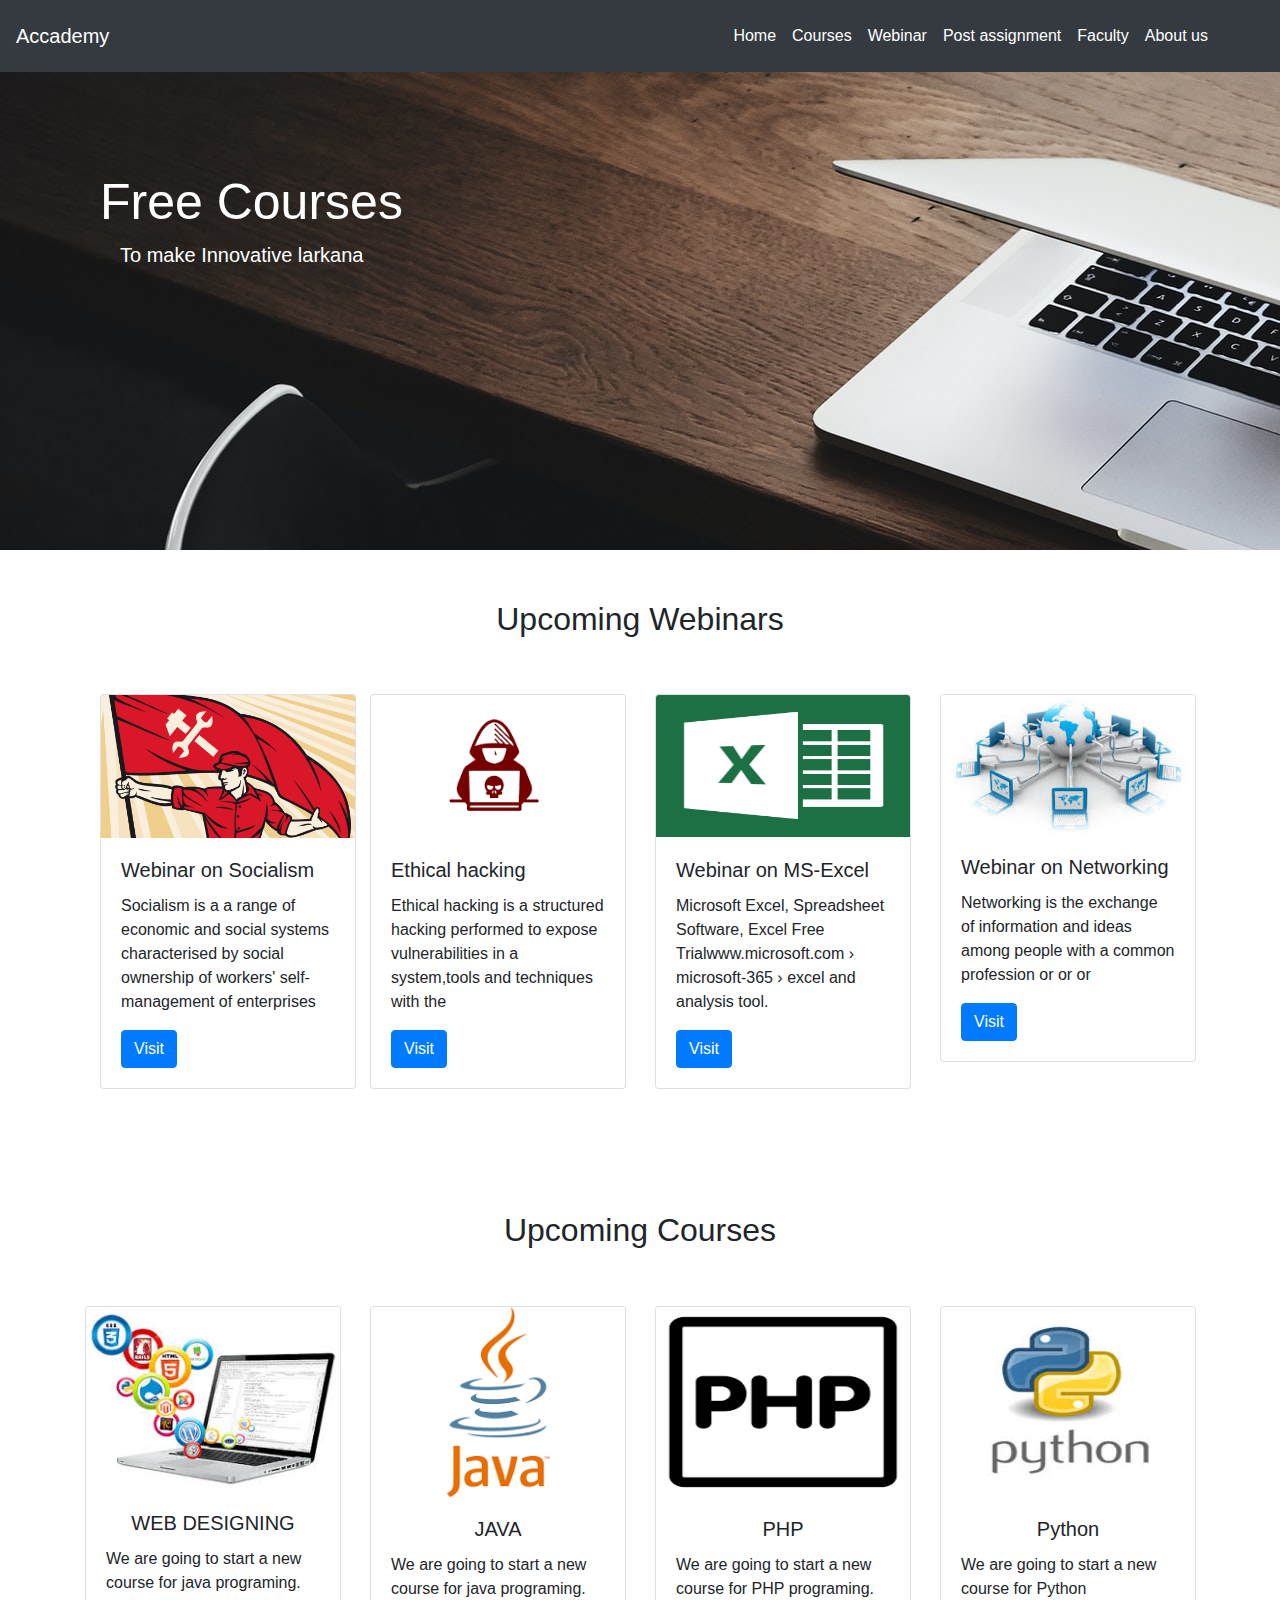
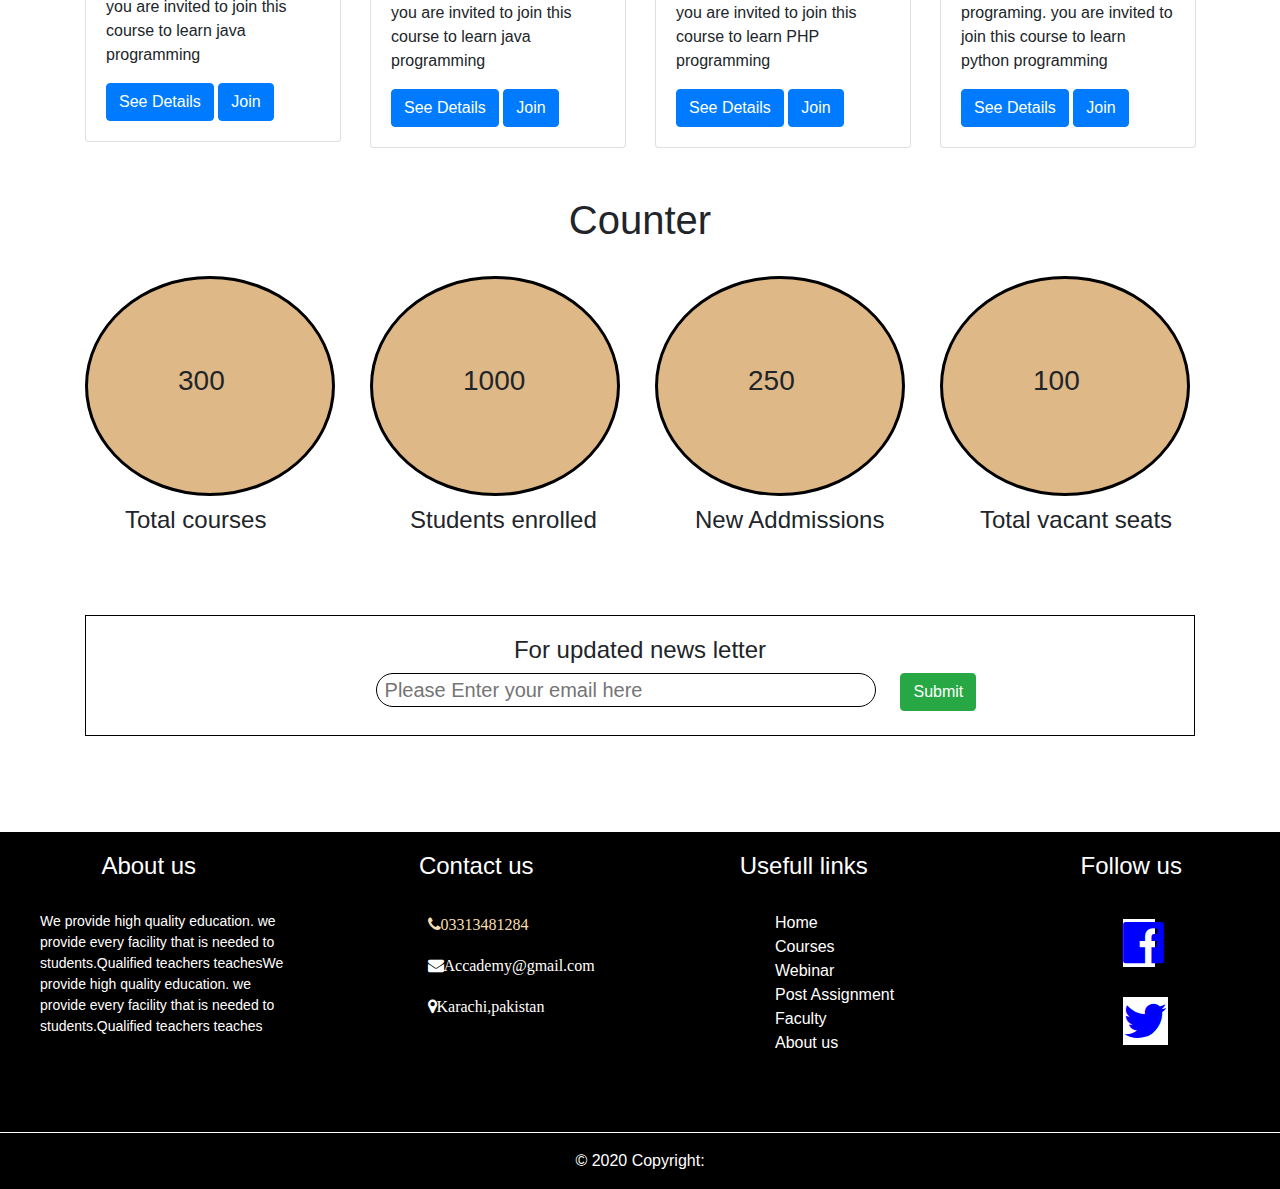
<file: index.html>
<!doctype html>
<html lang="en">
  <head>
    <title>Accademy</title>
    <!-- Required meta tags -->
    <meta charset="utf-8">
    <meta name="viewport" content="width=device-width, initial-scale=1, shrink-to-fit=no">
    <link rel="stylesheet" href="https://stackpath.bootstrapcdn.com/bootstrap/4.3.1/css/bootstrap.min.css" integrity="sha384-ggOyR0iXCbMQv3Xipma34MD+dH/1fQ784/j6cY/iJTQUOhcWr7x9JvoRxT2MZw1T" crossorigin="anonymous">
  <link rel="stylesheet" a href="style.css">
      <link rel="stylesheet"a href="https://cdnjs.cloudflare.com/ajax/libs/animate.css/4.1.1/animate.min.css">
      <link rel="stylesheet" href="https://cdnjs.cloudflare.com/ajax/libs/font-awesome/4.7.0/css/font-awesome.min.css">
      
    </head>
  <body>

    <div class="bgimg">
    <nav class="navbar navbar-expand-md navbar-dark bg-dark">
        <a class="navbar-brand" href="#">Accademy</a>
        <button class="navbar-toggler d-lg-none" type="button" data-toggle="collapse" data-target="#collapsibleNavId" aria-controls="collapsibleNavId"
            aria-expanded="false" aria-label="Toggle navigation">
            <span class="navbar-toggler-icon"></span>
        </button>
        <div class="collapse navbar-collapse" id="collapsibleNavId">
            
            <ul class="navbar-nav mr-auto mt-2 mt-lg-0 " style="margin-left: 600px; line-height: 40px;">
                <li class="nav-item ">
                    <a class="nav-link  text-white" href="www.google.com">Home</a>
                </li>
 
                <li class="nav-item">
                    <a class="nav-link text-white" href="courses.html">Courses</a>
                </li>
                
                <li class="nav-item">
                    <a class="nav-link text-white" href="#">Webinar</a>
                </li>

                <li class="nav-item">
                    <a class="nav-link text-white" href="#">Post assignment</a>
                </li>

                <li class="nav-item">
                    <a class="nav-link text-white" href="#">Faculty</a>
                </li>

                <li class="nav-item">
                    <a class="nav-link text-white" href="#">About us</a>
                </li>

                
            </ul>
        </div>
    </nav>
      
<!-- navbar ened-->

        <div class="headerset">
        <h1 class="animate__animated animate__bounce animate-dely 5s">Free Courses</h1>
            <p>To make Innovative larkana</p>
        </div>
        </div>
      
        <!--  Upcoming Webinars start    -->
      
      <h2 class="upcomingwebinars animate__animated animate__bounce animate-dely 5s">Upcoming Webinars</h2>
      <br><br>
      <div class="container">
      <div class="row">
      <div class="col-md-3">
          
          <div class="col-md-3">
          <div class="card" style="width: 16rem;">
            <img src="Images/socialism.png" class="card-img-top" alt="...">
            <div class="card-body">
            <h5 class="card-title">Webinar on Socialism</h5>
            <p class="card-text">Socialism is a  a range of economic and social systems characterised by social ownership of workers' self-management of enterprises</p>
            <a href="#" class="btn btn-primary">Visit</a>
        </div>
        </div>
      </div>
          </div>
      
          <div class="col-md-3">
          
              <div class="card" style="width: 16rem;">
            <img src="Images/ethical.png" class="card-img-top" alt="...">
            <div class="card-body">
            <h5 class="card-title">Ethical hacking</h5>
            <p class="card-text">Ethical hacking is a structured hacking performed to expose vulnerabilities in a system,tools and techniques with the </p>
            <a href="#" class="btn btn-primary">Visit</a>
        </div>
        </div>
      
          </div>
      
      <div class="col-md-3">
          
          <div class="card" style="width: 16rem;">
            <img src="Images/excel.png" class="card-img-top" alt="..." style="height:143px;">
            <div class="card-body">
            <h5 class="card-title">Webinar on MS-Excel </h5>
            <p class="card-text">
                Microsoft Excel, Spreadsheet Software, Excel Free Trialwww.microsoft.com › microsoft-365 › excel
                 and analysis tool.
</p>
            <a href="#" class="btn btn-primary">Visit</a>
        </div>
        </div>
          
      </div>
      
      <div class="col-md-3">
          
          <div class="card" style="width: 16rem; height:">
            <img src="Images/networking.jpg" class="card-img-top" alt="...">
            <div class="card-body">
            <h5 class="card-title">Webinar on Networking</h5>
            <p class="card-text">Networking is the exchange of information and ideas among people with a common profession or or or</p>
            <a href="#" class="btn btn-primary">Visit</a>
        </div>
        </div>
          
      </div>
      </div>
    <br><br><br>        <!--  Upcoming Webinars ended    -->

          
          <!--  Upcoming courses Start         -->
        <h2 class="upcomingcourses animate__animated animate__bounce animate-dely 5s">Upcoming Courses</h2>  
          <br><br>
          
          
          <div class="row">
        
           
              <div class="col-md-3">
           <div class="card" style="width: 16rem; height:">
            <img src="Images/webdesign2.jpg" class="card-img-top" alt="...">
            <div class="card-body">
            <h5 class="card-title text-center">WEB DESIGNING</h5>
            <p class="card-text">We are going to start a new course for java programing. you are invited to join this course to learn java programming</p>
            <a href="#" class="btn btn-primary">See Details</a>
            <a href="#" class="btn btn-primary">Join</a>
        </div>
        </div>
          </div>   
          
              
           
              <div class="col-md-3">
           <div class="card" style="width: 16rem; height:">
            <img src="Images/java.png" class="card-img-top" alt="...">
            <div class="card-body">
            <h5 class="card-title text-center">JAVA</h5>
            <p class="card-text">We are going to start a new course for java programing. you are invited to join this course to learn java programming</p>
            <a href="#" class="btn btn-primary">See Details</a>
            <a href="#" class="btn btn-primary">Join</a>
        </div>
        </div>
          </div>
              
              
          <div class="col-md-3">
           
           <div class="card" style="width: 16rem;">
            <img src="Images/php3.png" class="card-img-top" style="height: 190px;" alt="...">
            <div class="card-body">
            <h5 class="card-title text-center">PHP</h5>
                <p class="card-text">We are going to start a new course for PHP programing. you are invited to join this course to learn PHP programming</p>
            <a href="#" class="btn btn-primary">See Details</a>
            <a href="#" class="btn btn-primary">Join</a>
        </div>
        </div>
           
          </div>
              
              
          <div class="col-md-3">
           
            <div class="card" style="width: 16rem;">
            <img src="Images/python3.jpg" class="card-img-top" style="height: 190px;" alt="...">
            <div class="card-body">
            <h5 class="card-title text-center">Python</h5>
                <p class="card-text">We are going to start a new course for Python programing. you are invited to join this course to learn python programming</p>
            <a href="#" class="btn btn-primary">See Details</a>
            <a href="#" class="btn btn-primary">Join</a>
        </div>
        </div>
          
          </div>
              </div>
          
           <!--  Upcoming courses Ended         -->
          
            <!--  Counter tab Started         -->
          <br><br>
          <h1 class="counter animate__animated animate__bounce animate-dely 15s">Counter</h1>  <br>
          <div class="row">
        
          <div class="col-md-3">
        
              <div class="circle rounded-circle">
              <h3 class="circlevalue">300</h3>
              </div>
         <h4 class="headingc">Total courses</h4>
              </div>
          
              
          <div class="col-md-3">
 
              <div class="circle rounded-circle">
              <h3 class="circlevalue">1000</h3>
              </div>
        <h4 class="headingc">Students enrolled</h4>
          </div>
              
              
          <div class="col-md-3">
    
              <div class="circle rounded-circle">
              <h3 class="circlevalue">250</h3>
              </div>
 
              <h4 class="headingc">New Addmissions</h4>
          </div>
              
              
          <div class="col-md-3">
            
              <div class="circle rounded-circle">
            <h3 class="circlevalue">100</h3>  
              </div>
        <h4 class="headingc">Total vacant seats</h4>
          </div>
              </div>
          <br><br><br>
          <!--  Counter tab ended         -->
          
          <!--  news letter Started         -->
          <div class="row">
              
          <div class="col-md-12">
        
        <div class="shape">
              <h4 class="newsletter">For updated news letter</h4>
            <input class="email" type="email" placeholder=" Please Enter your email here">
            
            <button class="btn btn-success buton">
            Submit
            </button>
              
                <br><br>
              </div>
              </div>
          
          </div>
          <br>
          <br>
          <br>
          <br>
          <!--  news letter Started         -->
          
      </div><!-- Container -->
            <div class="row">
      
        <div class="col-md-3 footer">
    
              <h4 class="contacth">About us</h4>
          <p class="aboutp">We provide high quality education. we provide every facility that is needed to students.Qualified teachers teachesWe provide high quality education. we provide every facility that is needed to students.Qualified teachers teaches</p>

          </div>
        
                
                
        
                
                
        <div class="col-md-3 footer">
        <h4 class="contacth">Contact us</h4><br>
          <i class="fa fa-phone" style="margin-left: 100px; color: wheat">03313481284</i>
         <i class="fa fa-envelope" style="margin-left: 100px; color:white; margin-top: 20px">Accademy@gmail.com</i>
        <i class="fa fa-map-marker" style="margin-left: 100px; color:white; margin-top: 20px">Karachi,pakistan</i>

          </div>
          
          
          <div class="col-md-3 footer">
             <h4 class="contacth">Usefull links</h4>
              
              <ul class="lh">
              <li><a href="#">Home</a></li>
              <li><a href="#">Courses</a></li>
              <li><a href="#">Webinar</a></li>
              <li><a href="#">Post Assignment</a></li>
              <li><a href="#">Faculty</a></li>
              <li><a href="#">About us</a></li>
              </ul>
              
          </div>

          <div class="col-md-3  footer">
            <h4 class="contacth">Follow us</h4>
        
              <a href="#"><i class="fa fa-facebook-official fa-3x fb"></i><br></a>
        <a href="#"><i class="fa fa-twitter fa-3x twitter"></i></a>
          </div>
          </div>
      
        <div class="line">
      
      </div>
      
      <div class="row">
      <div class="col-md-12">
        
            <div class="footer-copyright text-center py-3 copy">© 2020 Copyright:</div>
    
      </div>
      </div>
      
      <!-- Optional JavaScript -->
    <script src="https://code.jquery.com/jquery-3.3.1.slim.min.js" integrity="sha384-q8i/X+965DzO0rT7abK41JStQIAqVgRVzpbzo5smXKp4YfRvH+8abtTE1Pi6jizo" crossorigin="anonymous"></script>
    <script src="https://cdnjs.cloudflare.com/ajax/libs/popper.js/1.14.7/umd/popper.min.js" integrity="sha384-UO2eT0CpHqdSJQ6hJty5KVphtPhzWj9WO1clHTMGa3JDZwrnQq4sF86dIHNDz0W1" crossorigin="anonymous"></script>
    <script src="https://stackpath.bootstrapcdn.com/bootstrap/4.3.1/js/bootstrap.min.js" integrity="sha384-JjSmVgyd0p3pXB1rRibZUAYoIIy6OrQ6VrjIEaFf/nJGzIxFDsf4x0xIM+B07jRM" crossorigin="anonymous"></script>
  </body>
</html>
</file>
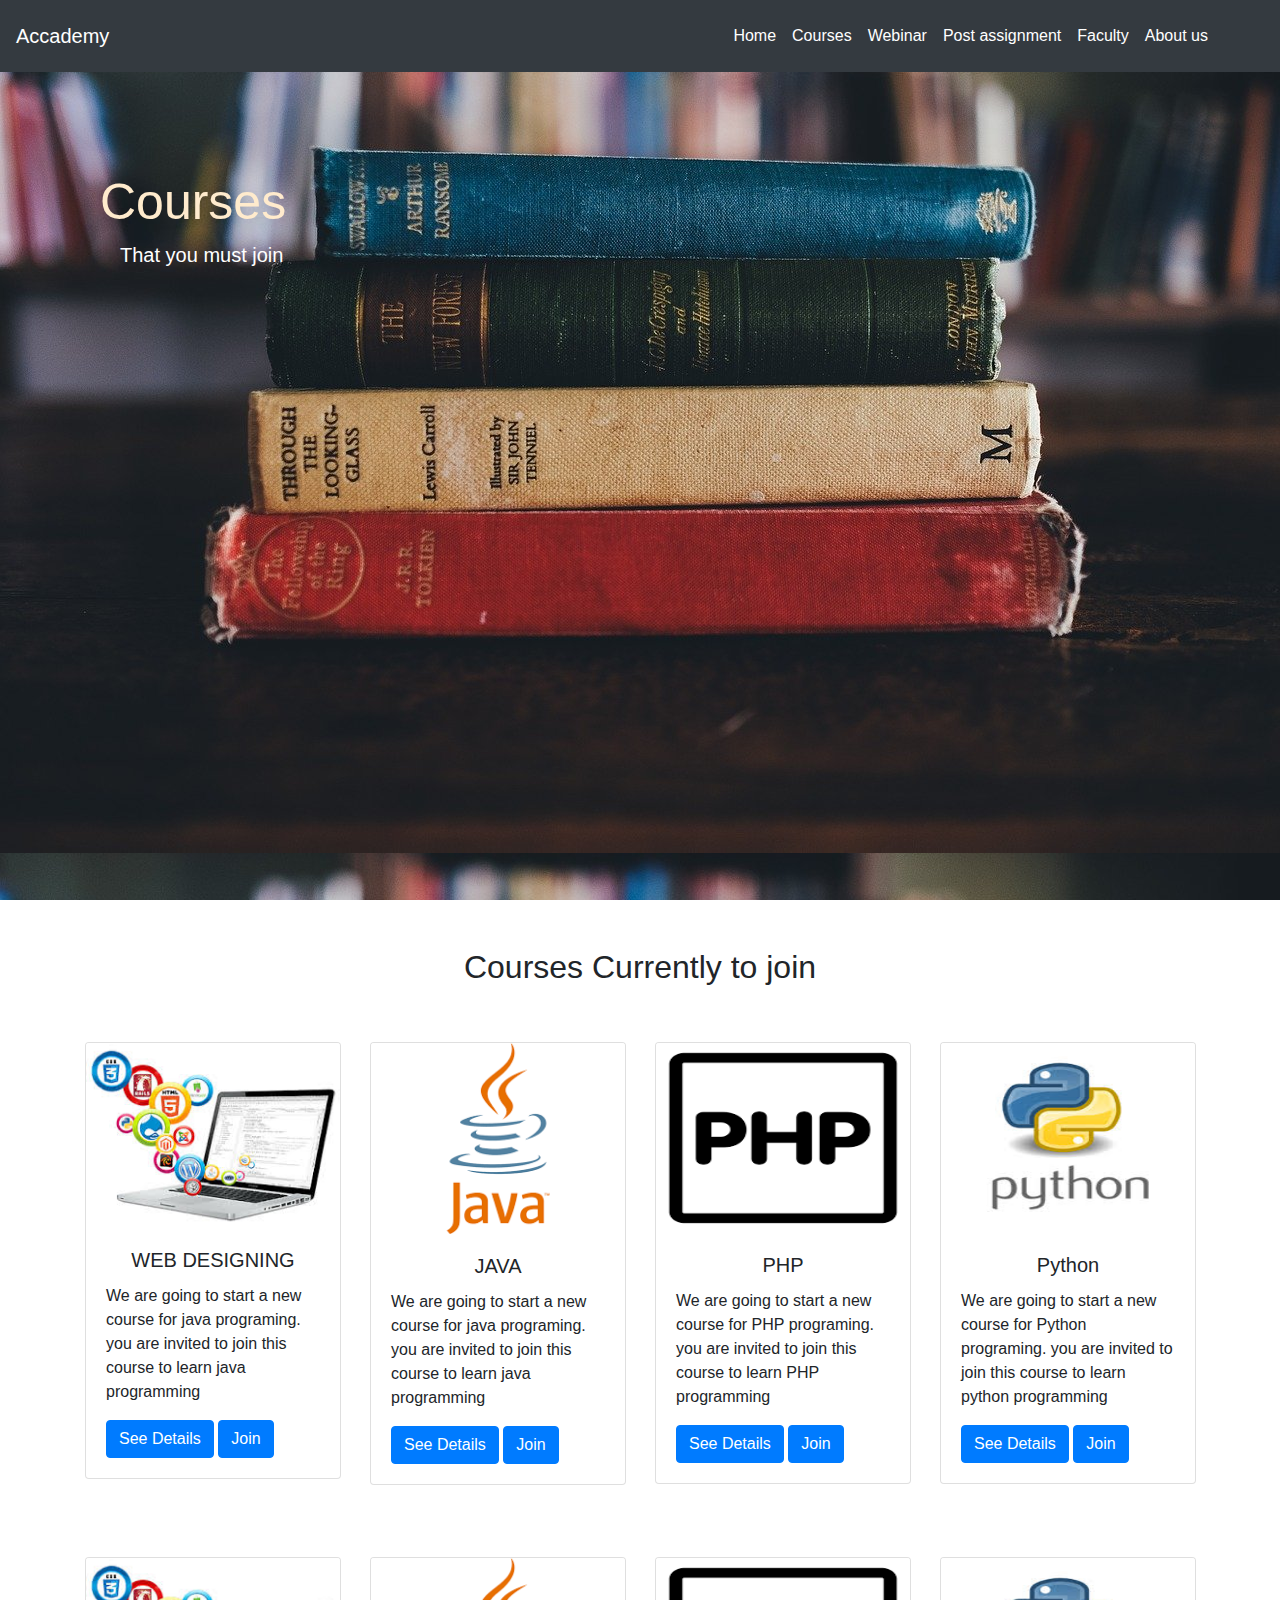
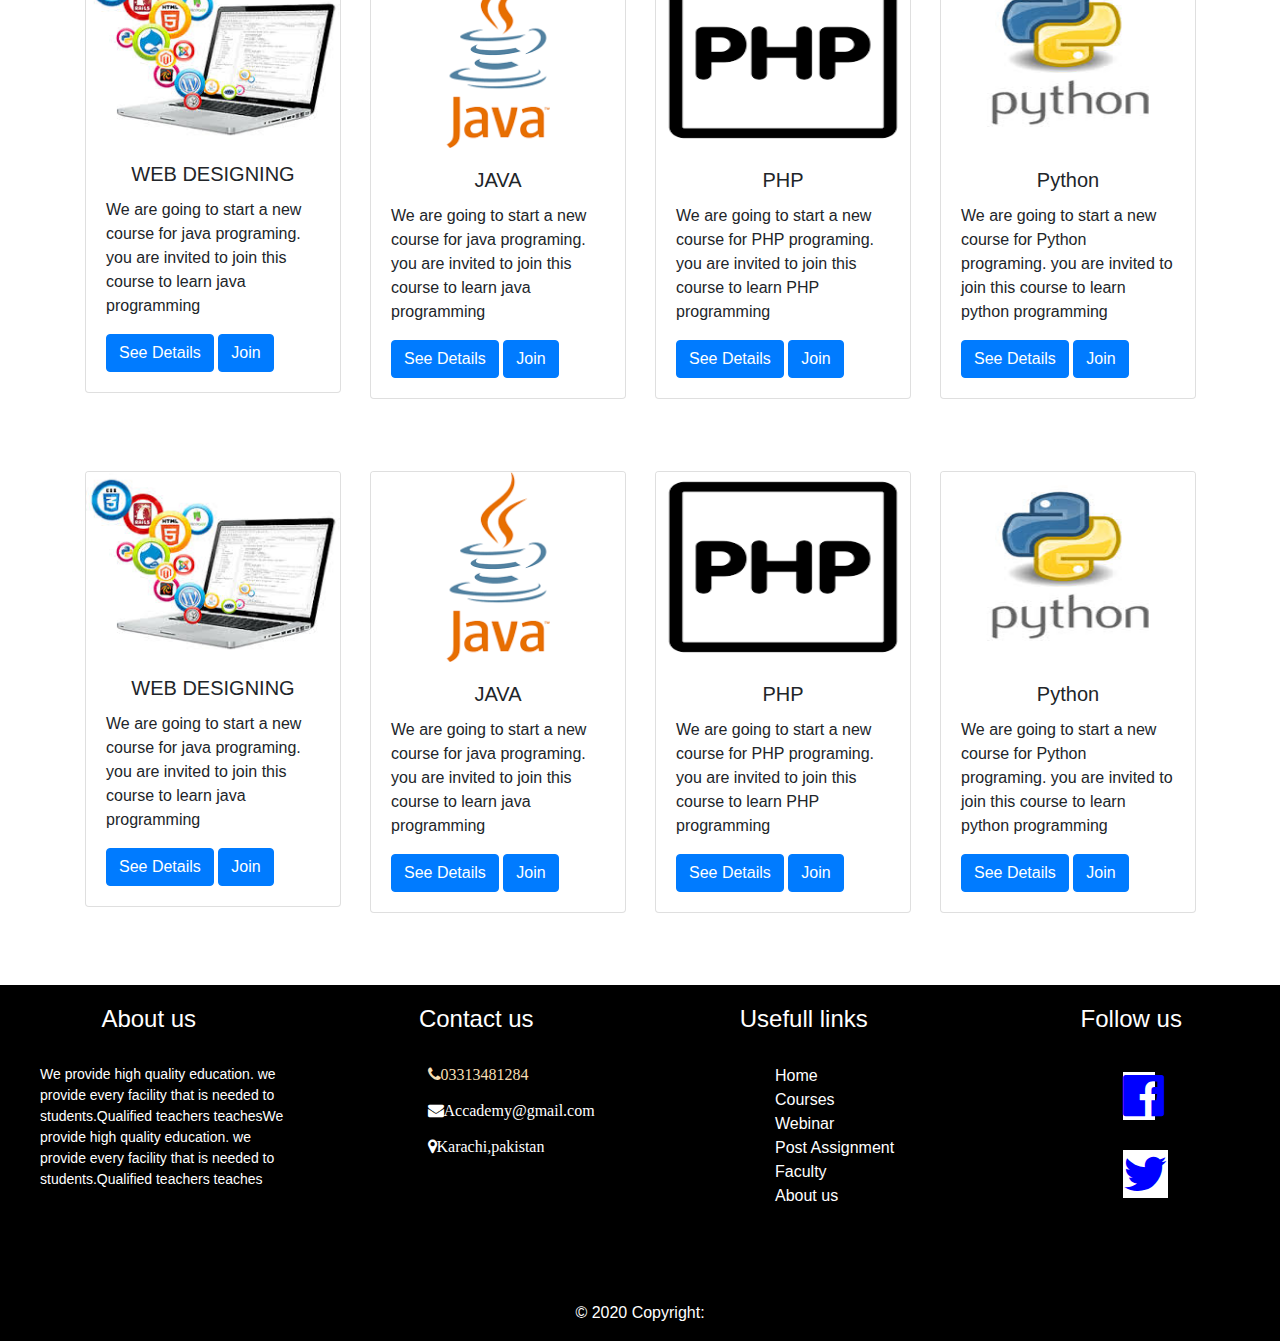
<file: courses.html>
<html>
<head>
    <title>Courses</title>
        
        <link rel="stylesheet" href="https://stackpath.bootstrapcdn.com/bootstrap/4.3.1/css/bootstrap.min.css" integrity="sha384-ggOyR0iXCbMQv3Xipma34MD+dH/1fQ784/j6cY/iJTQUOhcWr7x9JvoRxT2MZw1T" crossorigin="anonymous">
        <link rel="stylesheet" a href="courses.css">
        <link rel="stylesheet"a href="https://cdnjs.cloudflare.com/ajax/libs/animate.css/4.1.1/animate.min.css">
        <link rel="stylesheet" href="https://cdnjs.cloudflare.com/ajax/libs/font-awesome/4.7.0/css/font-awesome.min.css">
    
    </head>
    
    <body>
    <div class="bgimg">
    <nav class="navbar navbar-expand-md navbar-dark bg-dark">
        <a class="navbar-brand" href="#">Accademy</a>
        <button class="navbar-toggler d-lg-none" type="button" data-toggle="collapse" data-target="#collapsibleNavId" aria-controls="collapsibleNavId"
            aria-expanded="false" aria-label="Toggle navigation">
            <span class="navbar-toggler-icon"></span>
        </button>
        <div class="collapse navbar-collapse" id="collapsibleNavId">
            
            <ul class="navbar-nav mr-auto mt-2 mt-lg-0 " style="margin-left: 600px; line-height: 40px;">
                <li class="nav-item ">
                    <a class="nav-link  text-white" href="index.html">Home</a>
                </li>
 
                <li class="nav-item">
                    <a class="nav-link text-white" href="courses.html">Courses</a>
                </li>
                
                <li class="nav-item">
                    <a class="nav-link text-white" href="#">Webinar</a>
                </li>

                <li class="nav-item">
                    <a class="nav-link text-white" href="#">Post assignment</a>
                </li>

                <li class="nav-item">
                    <a class="nav-link text-white" href="#">Faculty</a>
                </li>

                <li class="nav-item">
                    <a class="nav-link text-white" href="#">About us</a>
                </li>

                
            </ul>
        </div>
    </nav>
      
<!-- navbar ened-->
                
    <div class="headerset">
        <h1 class="animate__animated animate__bounce animate-dely 5s">Courses</h1>
            <p>That you must join </p>
        </div>
        </div>
      <br><br>
        
        <h2 class="acourses animate__animated animate__bounce animate-dely 5s">Courses Currently to join</h2>
      <br><br>
    
    <div class="container">
        <div class="row">
        
           
              <div class="col-md-3">
           <div class="card" style="width: 16rem; height:">
            <img src="Images/webdesign2.jpg" class="card-img-top" alt="...">
            <div class="card-body">
            <h5 class="card-title text-center">WEB DESIGNING</h5>
            <p class="card-text">We are going to start a new course for java programing. you are invited to join this course to learn java programming</p>
            <a href="#" class="btn btn-primary">See Details</a>
            <a href="#" class="btn btn-primary">Join</a>
        </div>
        </div>
          </div>   
          
              
           
              <div class="col-md-3">
           <div class="card" style="width: 16rem; height:">
            <img src="Images/java.png" class="card-img-top" alt="...">
            <div class="card-body">
            <h5 class="card-title text-center">JAVA</h5>
            <p class="card-text">We are going to start a new course for java programing. you are invited to join this course to learn java programming</p>
            <a href="#" class="btn btn-primary">See Details</a>
            <a href="#" class="btn btn-primary">Join</a>
        </div>
        </div>
          </div>
              
              
          <div class="col-md-3">
           
           <div class="card" style="width: 16rem;">
            <img src="Images/php3.png" class="card-img-top" style="height: 190px;" alt="...">
            <div class="card-body">
            <h5 class="card-title text-center">PHP</h5>
                <p class="card-text">We are going to start a new course for PHP programing. you are invited to join this course to learn PHP programming</p>
            <a href="#" class="btn btn-primary">See Details</a>
            <a href="#" class="btn btn-primary">Join</a>
        </div>
        </div>
           
          </div>
              
              
          <div class="col-md-3">
           
            <div class="card" style="width: 16rem;">
            <img src="Images/python3.jpg" class="card-img-top" style="height: 190px;" alt="...">
            <div class="card-body">
            <h5 class="card-title text-center">Python</h5>
                <p class="card-text">We are going to start a new course for Python programing. you are invited to join this course to learn python programming</p>
            <a href="#" class="btn btn-primary">See Details</a>
            <a href="#" class="btn btn-primary">Join</a>
        </div>
        </div>
          
          </div>
              </div>
      <br><br><br>
        
          <div class="row">
        
           
              <div class="col-md-3">
           <div class="card" style="width: 16rem; height:">
            <img src="Images/webdesign2.jpg" class="card-img-top" alt="...">
            <div class="card-body">
            <h5 class="card-title text-center">WEB DESIGNING</h5>
            <p class="card-text">We are going to start a new course for java programing. you are invited to join this course to learn java programming</p>
            <a href="#" class="btn btn-primary">See Details</a>
            <a href="#" class="btn btn-primary">Join</a>
        </div>
        </div>
          </div>   
          
              
           
              <div class="col-md-3">
           <div class="card" style="width: 16rem; height:">
            <img src="Images/java.png" class="card-img-top" alt="...">
            <div class="card-body">
            <h5 class="card-title text-center">JAVA</h5>
            <p class="card-text">We are going to start a new course for java programing. you are invited to join this course to learn java programming</p>
            <a href="#" class="btn btn-primary">See Details</a>
            <a href="#" class="btn btn-primary">Join</a>
        </div>
        </div>
          </div>
              
              
          <div class="col-md-3">
           
           <div class="card" style="width: 16rem;">
            <img src="Images/php3.png" class="card-img-top" style="height: 190px;" alt="...">
            <div class="card-body">
            <h5 class="card-title text-center">PHP</h5>
                <p class="card-text">We are going to start a new course for PHP programing. you are invited to join this course to learn PHP programming</p>
            <a href="#" class="btn btn-primary">See Details</a>
            <a href="#" class="btn btn-primary">Join</a>
        </div>
        </div>
           
          </div>
              
              
          <div class="col-md-3">
           
            <div class="card" style="width: 16rem;">
            <img src="Images/python3.jpg" class="card-img-top" style="height: 190px;" alt="...">
            <div class="card-body">
            <h5 class="card-title text-center">Python</h5>
                <p class="card-text">We are going to start a new course for Python programing. you are invited to join this course to learn python programming</p>
            <a href="#" class="btn btn-primary">See Details</a>
            <a href="#" class="btn btn-primary">Join</a>
        </div>
        </div>
          
          </div>
              </div>
     
        
        
         <br><br><br>
        
          <div class="row">
        
           
              <div class="col-md-3">
           <div class="card" style="width: 16rem; height:">
            <img src="Images/webdesign2.jpg" class="card-img-top" alt="...">
            <div class="card-body">
            <h5 class="card-title text-center">WEB DESIGNING</h5>
            <p class="card-text">We are going to start a new course for java programing. you are invited to join this course to learn java programming</p>
            <a href="#" class="btn btn-primary">See Details</a>
            <a href="#" class="btn btn-primary">Join</a>
        </div>
        </div>
          </div>   
          
              
           
              <div class="col-md-3">
           <div class="card" style="width: 16rem; height:">
            <img src="Images/java.png" class="card-img-top" alt="...">
            <div class="card-body">
            <h5 class="card-title text-center">JAVA</h5>
            <p class="card-text">We are going to start a new course for java programing. you are invited to join this course to learn java programming</p>
            <a href="#" class="btn btn-primary">See Details</a>
            <a href="#" class="btn btn-primary">Join</a>
        </div>
        </div>
          </div>
              
              
          <div class="col-md-3">
           
           <div class="card" style="width: 16rem;">
            <img src="Images/php3.png" class="card-img-top" style="height: 190px;" alt="...">
            <div class="card-body">
            <h5 class="card-title text-center">PHP</h5>
                <p class="card-text">We are going to start a new course for PHP programing. you are invited to join this course to learn PHP programming</p>
            <a href="#" class="btn btn-primary">See Details</a>
            <a href="#" class="btn btn-primary">Join</a>
        </div>
        </div>
           
          </div>
              
              
          <div class="col-md-3">
           
            <div class="card" style="width: 16rem;">
            <img src="Images/python3.jpg" class="card-img-top" style="height: 190px;" alt="...">
            <div class="card-body">
            <h5 class="card-title text-center">Python</h5>
                <p class="card-text">We are going to start a new course for Python programing. you are invited to join this course to learn python programming</p>
            <a href="#" class="btn btn-primary">See Details</a>
            <a href="#" class="btn btn-primary">Join</a>
        </div>
        </div>
          
          </div>
              </div>
     
        </div>
        <br><br><br>
        
        
        
        
        
        
            <div class="row">
      
        <div class="col-md-3 footer">
    
              <h4 class="contacth">About us</h4>
          <p class="aboutp">We provide high quality education. we provide every facility that is needed to students.Qualified teachers teachesWe provide high quality education. we provide every facility that is needed to students.Qualified teachers teaches</p>

          </div>
        
                
                
        
                
                
        <div class="col-md-3 footer">
        <h4 class="contacth">Contact us</h4><br>
          <i class="fa fa-phone" style="margin-left: 100px; color: wheat">03313481284</i>
         <i class="fa fa-envelope" style="margin-left: 100px; color:white; margin-top: 20px">Accademy@gmail.com</i>
        <i class="fa fa-map-marker" style="margin-left: 100px; color:white; margin-top: 20px">Karachi,pakistan</i>

          </div>
          
          
          <div class="col-md-3 footer">
             <h4 class="contacth">Usefull links</h4>
              
              <ul class="lh">
              <li><a href="#">Home</a></li>
              <li><a href="#">Courses</a></li>
              <li><a href="#">Webinar</a></li>
              <li><a href="#">Post Assignment</a></li>
              <li><a href="#">Faculty</a></li>
              <li><a href="#">About us</a></li>
              </ul>
              
          </div>

          <div class="col-md-3  footer">
            <h4 class="contacth">Follow us</h4>
        
              <a href="#"><i class="fa fa-facebook-official fa-3x fb"></i><br></a>
        <a href="#"><i class="fa fa-twitter fa-3x twitter"></i></a>
          </div>
          </div>
      
        <div class="line">
      
      </div>
      
      <div class="row">
      <div class="col-md-12">
        
            <div class="footer-copyright text-center py-3 copy">© 2020 Copyright:</div>
    
      </div>
        </div>
    </body>
</html>
</file>
<file: style.css>
*{
    margin: 0px;
    padding: 0x;
    box-sizing: border-box;
}
ul li a:hover{
    background-color:dodgerblue;
}
.bgimg{
   background-image: url(Images/1.jpg);
    width: 100%;
    height: 550px;
    background-attachment: fixed;
}
.headerset{
    padding-top: 100px;
    margin-left: 100px;
}
.headerset h1{
    color: white;
    font-size: 50px;
}
.headerset p{
    color: white;
    font-size: 20px;
    margin-left: 20px;
}
.upcomingwebinars{
    text-align: center;
    margin-top: 50px;
}
.upcomingcourses{
    text-align: center;
    margin-top: 50px;
}
.webtitle{
    text-align: center;
    margin-top: 30px;   
}
.javatitle{
    text-align: center;
    margin-top: 30px;
}
.phpimg{
    height: 193px;
}
.phptitle{
    margin-left: 100px;
    margin-top: 30px;
}
.pythontitle{
    margin-left: 60px;
    margin-top: 30px;
}
.thumbnail{
    
    padding: 20px;
}
.circle{
    width: 250px;
    height: 220px;
    border: 3px solid black;
    background-color:burlywood;
}
.headingc{
    margin-left: 40px;
    margin-top: 10px;
}
.circlevalue{
    margin-left: 90px;
    margin-top: 35%;
}
.counter{
    text-align: center;
}
.shape{
    border: 1px solid black;
}
.newsletter{
    text-align: center;
    margin-top: 20px;
}

.email{
    width: 500px;
    margin-left: 290px;
    border: 1px solid black;
    border-radius: 20px;
    font-size: 20px;
}
.buton{
    margin-left: 20px;
    
}
.footer{
    background-color:black;
    width: 100%;
    height: 300px;  
    
}

.contacth{
    color: white;
    text-align: center;
    margin-top:  20px;
}
.aboutp{
    margin-left: 40px;
    color: white;
    font-size: 14px;
    font-family: inherit;
    margin-top: 30px;
}
.lh{
    margin-left: 80px;
    color: aliceblue;
    margin-top: 30px;
}

.lh li{
    list-style: none;
} 
.lh li a{
    color: white;
    
}
.lh li a:hover{
    background-color:white;
    color: black;
}
.fb{
    color: blue;
    background-color: white;
    margin-left: 140px;
    margin-top: 30px;
    width: 2rem;
    
}
.twitter{
color: blue;
  background-color: #ffffff;
    margin-left: 140px;
    margin-top: 30px;
    
}
.copy{
    width: 100%;
    background-color: black;
    color: white;
    
}
.line{
    height: 1px;
    color: white;
}
.thumbs{
    border: 1px solid black;
    width: 300px;
    height: 500px;

}
.thumbss{
    border: 1px solid black;
    width: 290px;
    height: 500px;

}
.thumbsss{
    border: 1px solid black;
    width: 300px;
    height: 500px;
    margin-left: 10px;

}
.thumbssss{
    border: 1px solid black;
    width: 250px;
    height: 500px;
    margin-left: 30px;
}
</file>
<file: courses.css>
*{
    margin: 0px;
    padding: 0x;
    box-sizing: border-box;
}
ul li a:hover{
    background-color:dodgerblue;
}
.bgimg{
   background-image: url(Images/03.jpg);
    width: 100%;
    height: 100vh;
    background-attachment: fixed;
    
}
.headerset{
    padding-top: 100px;
    margin-left: 100px;
}
.headerset h1{
    color: blanchedalmond;
    font-size: 50px;
}
.headerset p{
    color: white;
    font-size: 20px;
    margin-left: 20px;
}
.acourses{
    text-align: center;
    
}


.footer{
    background-color:black;
    width: 100%;
    height: 300px;  
    
}

.contacth{
    color: white;
    text-align: center;
    margin-top:  20px;
}
.aboutp{
    margin-left: 40px;
    color: white;
    font-size: 14px;
    font-family: inherit;
    margin-top: 30px;
}
.lh{
    margin-left: 80px;
    color: aliceblue;
    margin-top: 30px;
}

.lh li{
    list-style: none;
} 
.lh li a{
    color: white;
    
}
.lh li a:hover{
    background-color:white;
    color: black;
}
.fb{
    color: blue;
    background-color: white;
    margin-left: 140px;
    margin-top: 30px;
    width: 2rem;
    
}
.twitter{
color: blue;
  background-color: #ffffff;
    margin-left: 140px;
    margin-top: 30px;
    
}
.copy{
    width: 100%;
    background-color: black;
    color: white;
    
}
</file>
